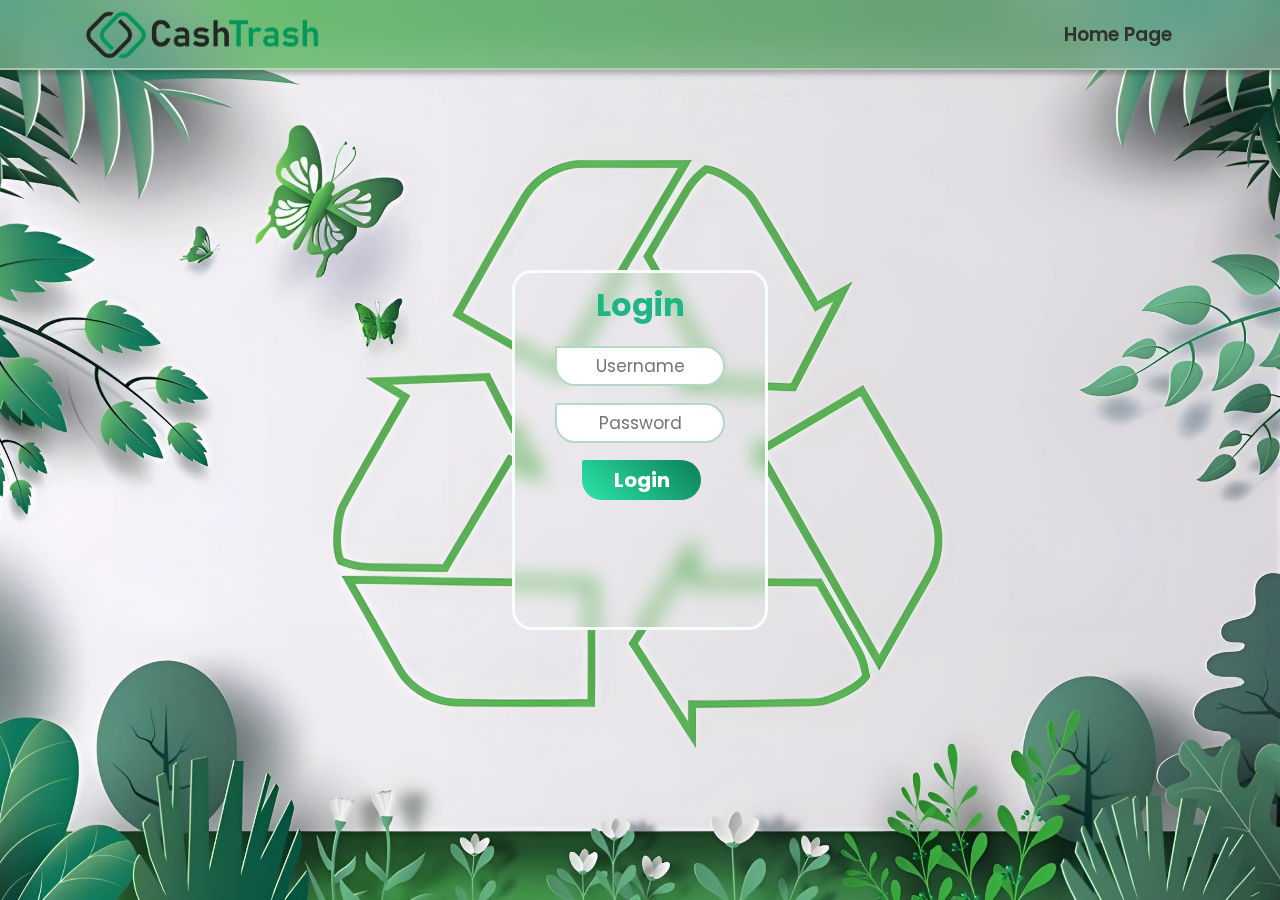
<file: loginpage.html>
<!DOCTYPE html>
<html lang="en">
<head>
    <meta charset="UTF-8">
    <meta name="viewport" content="width=device-width, initial-scale=1.0">
    <title>CashTrash - Login</title>
    <link rel="icon" href="images/Logo TrashCash no scritta.png" type="image/x-icon">
    <link rel="stylesheet" href="loginstyle.css">
</head>
<body>
    <div class="hero">
        <header id="navbar">
            <div class="Logo">
                <img src="images/Logo TrashCash.png" class="logo">
            </div>
            <div class="menu">
                <ul>
                    <li><a href="index.html">Home Page</a></li>
                </ul>
            </div>
        </header>
        <div class="loginbox">
            <h1>Login</h1>
            <form onsubmit="return vanish()">
                <div class="txtfield">
                    <input type="text" placeholder="Username" required>
                </div>
                <div class="txtfield">
                    <input type="password" placeholder="Password" required>
                </div>
                <button class="loginsubmitbtn">Login</button>
            </form>
        </div>
    </div>
    <script src="script.js"></script>
</body>

</html>
</file>
<file: loginstyle.css>
@import url('https://fonts.googleapis.com/css2?family=Poppins:wght@300;400;500;600;700;800&display=swap');

*{
    margin: 0;
    padding: 0;
    box-sizing: border-box;
    font-family: "Poppins", sans-serif;
}

.logo{
    width: 250px;
}

.hero{
    width: 100%;
    min-height: 100vh;
    padding-top: 3%;
    background-image: url(images/loginbg.png);
    background-position: center;
    background-size: cover;
    overflow: hidden;
}

header{
    padding-top: 10px;
    display: flex;
    position: fixed;
    padding-left: 6%;
    background-color: rgba(249, 255, 249, .2);
    backdrop-filter: blur(20px);
    border-bottom: 2px solid rgba(255, 255, 255, .4);
    box-shadow: 0 0 6px 3px rgba(0, 0, 0, 0.3);
    gap: 60%;
    top: 0%;
    width: 100%;
    height: 70px;
    z-index: 9999;
    transition-duration: 0.5s;
}

header ul{
    padding-top: 10px;
}

header ul li{
    display: inline;
    list-style: none;
    margin: 10px 15px;
}

header ul li a{
    text-decoration: none;
    align-items: center;
    color: #31332f;
    font-weight: 600;
    font-size: 19px;
    transition-duration: 0.3s;
}

.loginbox{
    position: absolute;
    top: 50%;
    left: 50%;
    transform: translate(-50%, -50%);
    justify-content: center;
    align-items: center;
    width: 20%;
    height: 40%;
    background-color: transparent;
    backdrop-filter: blur(10px);
    border: 3px solid rgb(246, 255, 249);
    border-radius: 20px;
}

.loginbox h1{
    text-align: center;
    margin-top: 8px;
    color: #1EB684;
}

.loginbox form{
    padding: 0 40px;
    box-sizing: border-box;
}

form .txtfield{
    position: relative;
    margin: 10% 0;
}

.txtfield input{
    width: 100%;
    height: 40px;
    font-size: 17px;
    border-radius: 20px;
    border-top-left-radius: 2px;
    border: 2px solid #b3d8c3;
    text-align: center;
    outline: none;
    transition-duration: 0.3s;
}

.txtfield input:hover{
    font-size: 20px;
    border-top-left-radius: 20px;
    border: 2px solid #73ce9c;
}

.txtfield input:focus{
    font-size: 17px;
    border-top-left-radius: 20px;
    border: none;
    border: 2px solid #1EB684;
}

.loginsubmitbtn{
    width: 70%;
    height: 40px;
    border: none;
    background-image: linear-gradient(45deg, #2DE5A8, #0C7F59);
    font-size: 20px;
    color: white;
    margin-left: 16%;
    font-weight: bold;
    border-radius: 20px;
    border-top-left-radius: 2px;
    transition-duration: 0.3s;
}

.loginsubmitbtn:hover{
    background-image: linear-gradient(45deg, #aeffd9, #06e1a0);
    width: 75%;
    color: rgb(36, 38, 34);
    margin-left: 13%;
    border-top-left-radius: 20px;
}

header ul li a:hover{
    font-size: 22px;
    color: #0C7F59;
}
</file>
